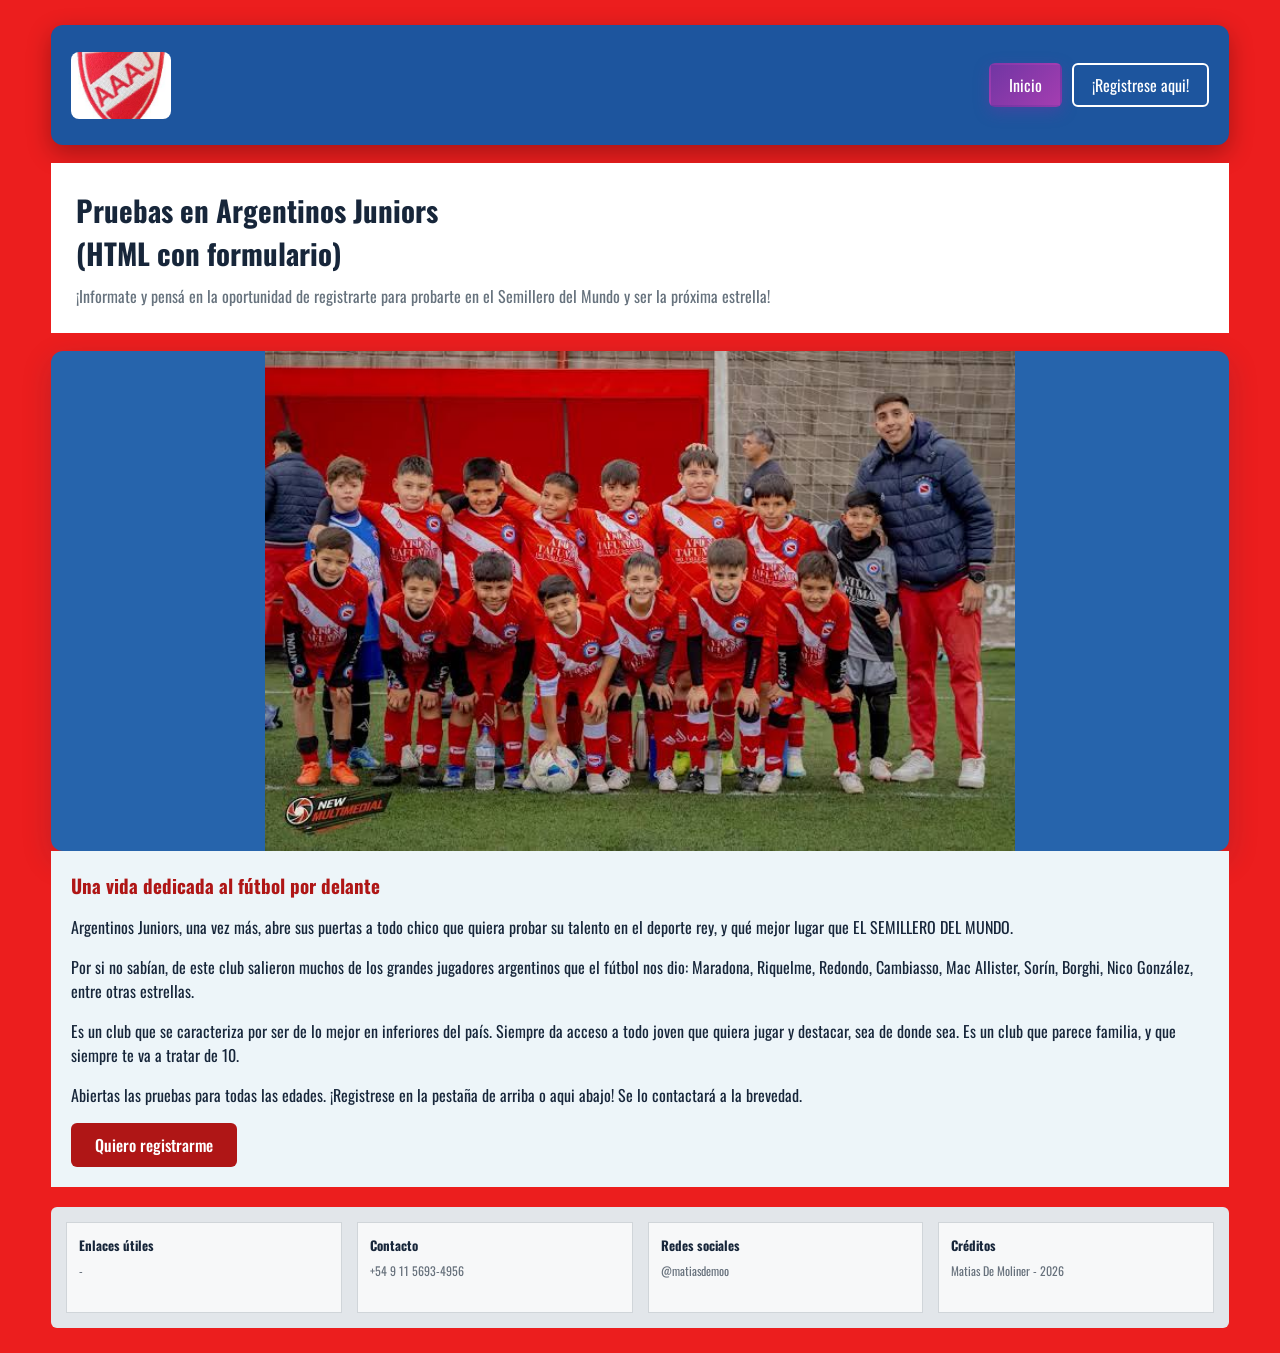
<file: index.html>
<!DOCTYPE html>
<html lang="es">
<head>
    <meta charset="UTF-8">
    <meta name="viewport" content="width=device-width, initial-scale=1.0">
    <title>FORMULARIO-TP Nº3</title>
    <link href="https://fonts.googleapis.com/css2?family=Oswald:wght@200..700&display=swap" rel="stylesheet">
    <link href="style.css" rel="stylesheet" type="text/css"/>
    <style>
       
    </style> 
</head>
<body>
    <div id="contenedor">

        <div id="encabezado">
            <img src="img/aaaj.jpg" width="200" height="67" alt="AAAJ">
            <ul class="button">
                <li><a href="index.html" class="activo">Inicio</a></li>
                <li><a href="formulario.html">¡Registrese aqui!</a></li>
            </ul>
        </div>

        <section class="presentacion">
            <h1>Pruebas en Argentinos Juniors<br>(HTML con formulario)</h1>
            <p>
                ¡Informate y pensá en la oportunidad de registrarte
                para probarte en el Semillero del Mundo y ser la
                próxima estrella!
            </p>
        </section>

        <div id="banner">
            <img src="img/banner.jpg" alt="Banner de Argentinos Juniors">
        </div>

        <section class="principal">
            <h2>Una vida dedicada al fútbol por delante</h2>
            <p>
                Argentinos Juniors, una vez más, abre sus puertas a todo chico que
                quiera probar su talento en el deporte rey, y qué mejor lugar que
                EL SEMILLERO DEL MUNDO.
            </p>
            <p>
                Por si no sabían, de este club salieron muchos de los grandes
                jugadores argentinos que el fútbol nos dio: Maradona, Riquelme, Redondo, Cambiasso,
                Mac Allister, Sorín, Borghi, Nico González, entre otras estrellas.
            </p>
            <p>
                Es un club que se caracteriza por ser de lo mejor en inferiores del país. Siempre
                da acceso a todo joven que quiera jugar y destacar, sea de donde sea. Es un club
                que parece familia, y que siempre te va a tratar de 10.
            </p>
            <p>
                Abiertas las pruebas para todas las edades. ¡Registrese en la pestaña
                de arriba o aqui abajo! Se lo contactará a la brevedad.
            </p>
            <a class="cta" href="formulario.html">Quiero registrarme</a>
        </section>

        <footer>
            <div>
                <h3>Enlaces útiles</h3>
                <p>-</p>
            </div>
            <div>
                <h3>Contacto</h3>
                <p>+54 9 11 5693-4956</p>
            </div>
            <div>
                <h3>Redes sociales</h3>
                <p>@matiasdemoo</p>
            </div>
            <div>
                <h3>Créditos</h3>
                <p>Matias De Moliner - 2026</p>
            </div>
        </footer>

    </div>
</body>
</html>
</file>
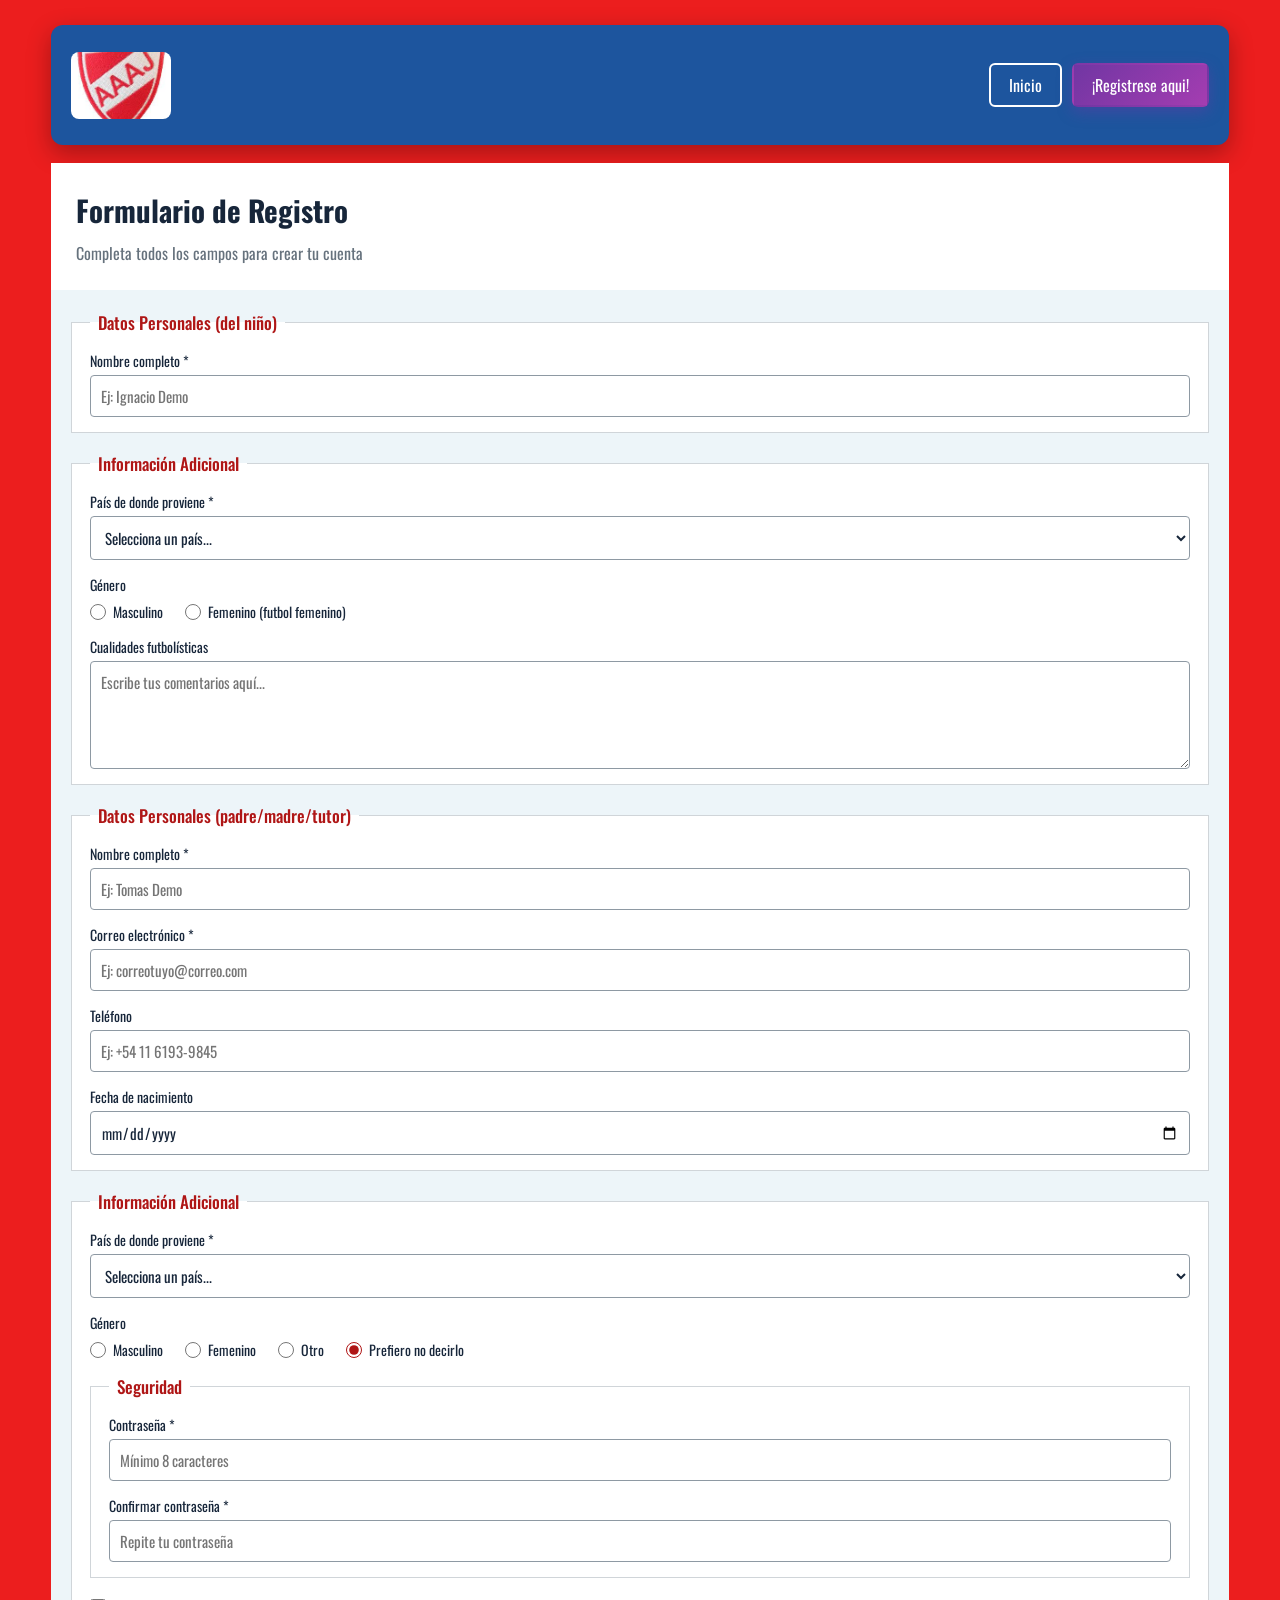
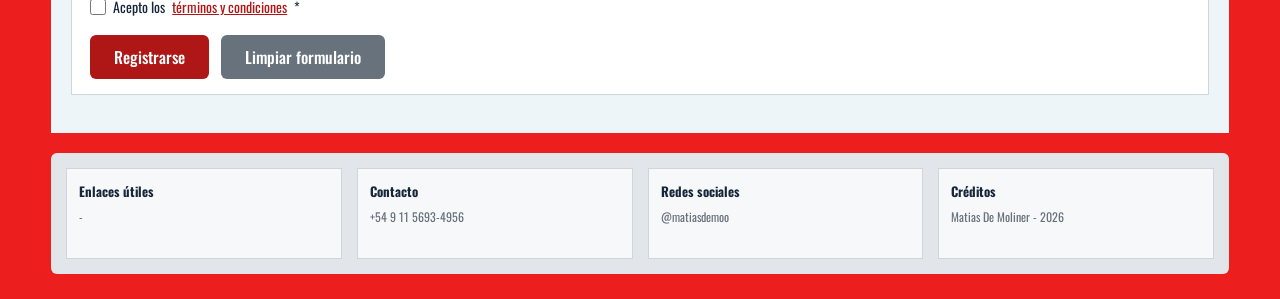
<file: formulario.html>
<!DOCTYPE html>
<html lang="es">
<head>
    <meta charset="UTF-8">
    <meta name="viewport" content="width=device-width, initial-scale=1.0">
    <link href="https://fonts.googleapis.com/css2?family=Oswald:wght@300;400;500;600;700&display=swap" rel="stylesheet">
    <link href="style.css" rel="stylesheet" type="text/css">
    <title>FORMULARIO-TP Nº3</title>
</head>
<style>
   
</style>

<body>
    <div id="contenedor">

        <div id="encabezado">
            <img src="img/aaaj.jpg" width="200" height="67" alt="AAAJ">
            <ul class="button">
                <li><a href="index.html">Inicio</a></li>
                <li><a href="formulario.html" class="activo">¡Registrese aqui!</a></li>
            </ul>
        </div>

        <section class="presentacion">
            <h1>Formulario de Registro</h1>
            <p>Completa todos los campos para crear tu cuenta</p>
        </section>

        <section class="principal">
            <form action="#" method="POST" id="registroForm">

                <fieldset>
                    <legend>Datos Personales (del niño)</legend>

                    <div>
                        <label for="nombre">Nombre completo *</label>
                        <input type="text" id="nombre" name="nombre" placeholder="Ej: Ignacio Demo" required>
                    </div>
                </fieldset>

                <fieldset>
                    <legend>Información Adicional</legend>

                    <div>
                        <label for="pais">País de donde proviene *</label>
                        <select id="pais" name="pais" required>
                               <option value="">Selecciona un país...</option>
                            <option value="ARG">Argentina</option>
                            <option value="BRA">Brasil</option>
                            <option value="BOL">Bolivia</option>
                            <option value="COL">Colombia</option>
                            <option value="ECU">Ecuador</option>
                            <option value="ESP">España</option>
                            <option value="CHI">Chile</option>
                            <option value="PER">Perú</option>
                            <option value="URU">Uruguay</option>
                            <option value="MEX">México</option>
                            <option value="VEN">Venezuela</option>
                            <option value="OTRO">Otro</option>
                        </select>
                    </div>

                    <div>
                        <label>Género</label>
                        <div>
                            <label>
                                <input type="radio" name="genero" value="masculino">
                                Masculino
                            </label>
                            <label>
                                <input type="radio" name="genero" value="femenino">
                                Femenino (futbol femenino)
                            </label>
                        </div>
                    </div>


                    <div>
                        <label for="comentarios">Cualidades futbolísticas</label>
                        <textarea id="comentarios" name="comentarios" rows="4" placeholder="Escribe tus comentarios aquí..."></textarea>
                    </div>
                </fieldset>

                 <fieldset>
                    <legend>Datos Personales (padre/madre/tutor)</legend>

                    <div>
                        <label for="nombre">Nombre completo *</label>
                        <input type="text" id="nombre" name="nombre" placeholder="Ej: Tomas Demo" required>
                    </div>

                    <div>
                        <label for="email">Correo electrónico *</label>
                        <input type="email" id="email" name="email" placeholder="Ej: correotuyo@correo.com" required>
                    </div>

                    <div>
                        <label for="telefono">Teléfono</label>
                        <input type="tel" id="telefono" name="telefono" placeholder="Ej: +54 11 6193-9845">
                    </div>

                    <div>
                        <label for="fechaNacimiento">Fecha de nacimiento</label>
                        <input type="date" id="fechaNacimiento" name="fechaNacimiento">
                    </div>
                </fieldset>

                           <fieldset>
                    <legend>Información Adicional</legend>

                    <div>
                        <label for="pais">País de donde proviene *</label>
                        <select id="pais" name="pais" required>
                            <option value="">Selecciona un país...</option>
                            <option value="ARG">Argentina</option>
                            <option value="BRA">Brasil</option>
                            <option value="BOL">Bolivia</option>
                            <option value="COL">Colombia</option>
                            <option value="ECU">Ecuador</option>
                            <option value="ESP">España</option>
                            <option value="CHI">Chile</option>
                            <option value="PER">Perú</option>
                            <option value="URU">Uruguay</option>
                            <option value="MEX">México</option>
                            <option value="VEN">Venezuela</option>
                            <option value="OTRO">Otro</option>
                        </select>
                    </div>

                    <div>
                        <label>Género</label>
                        <div>
                            <label>
                                <input type="radio" name="genero" value="masculino">
                                Masculino
                            </label>
                            <label>
                                <input type="radio" name="genero" value="femenino">
                                Femenino 
                            </label>
                            <label>
                                <input type="radio" name="genero" value="otro">
                                Otro
                            </label>
                            <label>
                                <input type="radio" name="genero" value="noDeclarar" checked>
                                Prefiero no decirlo
                            </label>
                        </div>
                    </div>


                <fieldset>
                    <legend>Seguridad</legend>

                    <div>
                        <label for="password">Contraseña *</label>
                        <input type="password" id="password" name="password" placeholder="Mínimo 8 caracteres" minlength="8" required>
                    </div>

                    <div>
                        <label for="confirmPassword">Confirmar contraseña *</label>
                        <input type="password" id="confirmPassword" name="confirmPassword" placeholder="Repite tu contraseña" minlength="8" required>
                    </div>
                </fieldset>

              
                <div class="terminos">
                    <label>
                        <input type="checkbox" name="terminos" required>
                        Acepto los <a href="#">términos y condiciones</a> *
                    </label>
                </div>

                <div class="botones">
                    <button type="submit">Registrarse</button>
                    <button type="reset">Limpiar formulario</button>
                </div>
            </form>
        </section>

        <footer>
            <div>
                <h3>Enlaces útiles</h3>
                <p>-</p>
            </div>
            <div>
                <h3>Contacto</h3>
                <p>+54 9 11 5693-4956</p>
            </div>
            <div>
                <h3>Redes sociales</h3>
                <p>@matiasdemoo</p>
            </div>
            <div>
                <h3>Créditos</h3>
                <p>Matias De Moliner - 2026</p>
            </div>
        </footer>

    </div>
</body>
</html>
</file>
<file: style.css>
@charset "utf-8";

body {
    margin: 0;
    background: #ec1e1e;
    color: #17263a;
    font-family: 'Oswald', sans-serif;
}

#contenedor {
    width: 92%;
    max-width: 1200px;
    margin: 25px auto;
}

#encabezado {
    min-height: 100px;
    display: flex;
    align-items: center;
    justify-content: space-between;
    gap: 15px;
    flex-wrap: wrap;
    padding: 10px 20px;
    background: #1d559e;
    border-radius: 12px;
    margin-bottom: 18px;
    box-shadow: 0 8px 25px rgba(0, 0, 0, 0.3);
}   

#encabezado img {
    width: 100px;
    height: 67px;
    object-fit: cover;
    border-radius: 8px;
}

.button {
    display: flex;
    gap: 10px;
    list-style: none;
    margin: 0;
    padding: 0;
}

.button a {
    display: block;
    color: white;
    text-decoration: none;
    padding: 8px 18px;
    border: 2px solid white;
    border-radius: 6px;
}

.button a:hover {
    background: rgba(255, 255, 255, 0.2);
}

.button a.activo {
    background: linear-gradient(135deg, #7136a3, #a43db1);
    border-color: transparent;
    color: white;
    box-shadow: 0 5px 15px rgba(130, 50, 170, 0.35);
}

.presentacion {
    background-color: white;
    padding: 25px;
}

.presentacion h1 {
    margin: 0 0 10px;
    font-size: 29px;
}

.presentacion p {
    margin: 0;
    color: #66727d;
}


#banner {
    margin-top: 18px;
    width: 100%;
    height: 500px;
    display: flex;
    justify-content: center;
    align-items: center;
    overflow: hidden;
    border-radius: 12px;
    background: #2664ac;
    box-shadow: 0 10px 30px rgba(20, 40, 70, 0.2);
}

#banner img {
    width: 100%;
    height: 500px;
    object-fit: contain;
    object-position: center;
    display: block;
}

.principal {
    background-color: #edf5f9;
    padding: 20px;
    border-radius: 0;
    margin-bottom: 20px;
}

.principal h2 {
    margin-top: 0;
    font-size: 19px;
    color: #af1616;
}

.cta {
    display: inline-block;
    background: #af1616;
    color: white;
    border: 0;
    border-radius: 6px;
    padding: 10px 24px;
    font: 500 16px 'Oswald', sans-serif;
    text-decoration: none;
    cursor: pointer;
}

.cta:hover {
    background: #8a1010;
}


fieldset {
    border: 1px solid #d0d5d9;
    border-radius: 0px;
    background: white;
    padding: 15px 18px;
    margin: 0 0 18px;
}

legend {
    padding: 0 8px;
    font-size: 17px;
    font-weight: 500;
    color: #af1616;
}

fieldset > div {
    margin-bottom: 14px;
}

fieldset > div:last-child {
    margin-bottom: 0;
}

label {
    display: block;
    font-size: 14px;
}

input:not([type="radio"]):not([type="checkbox"]),
select,
textarea {
    display: block;
    width: 100%;
    box-sizing: border-box;
    margin-top: 4px;
    padding: 9px 10px;
    font: 400 15px 'Oswald', sans-serif;
    color: #17263a;
    background: white;
    border: 1px solid #8e99a3;
    border-radius: 4px;
}

input:focus, select:focus, textarea:focus {
    outline: 2px solid #af1616;
    border-color: #af1616;
}

input:user-invalid, select:user-invalid {
    border-color: #af1616;
    background: #fff4f5;
}

fieldset > div > div {
    display: flex;
    flex-wrap: wrap;
    gap: 8px 22px;
    margin-top: 6px;
}

fieldset > div > div label,
.terminos label {
    display: flex;
    align-items: center;
    gap: 7px;
}

input[type="radio"],
input[type="checkbox"] {
    width: 16px;
    height: 16px;
    margin: 0;
    accent-color: #af1616;
}

.principal form a {
    color: #af1616;
}

.terminos {
    margin-bottom: 18px;
}


.botones {
    display: flex;
    gap: 12px;
    flex-wrap: wrap;
}

button {
    background: #af1616;
    color: white;
    border: 0;
    border-radius: 6px;
    padding: 10px 24px;
    font: 500 16px 'Oswald', sans-serif;
    cursor: pointer;
}

button:hover {
    background: #8a1010;
}

button[type="reset"] {
    background: #68727d;
}

button[type="reset"]:hover {
    background: #4f5861;
}


footer {
    background-color: #e2e6ea;
    display: flex;
    gap: 15px;
    padding: 15px;
    border-radius: 6px;
}

footer div {
    flex: 1;
    background-color: #f7f8f9;
    padding: 12px;
    min-height: 65px;
    border: 1px solid #d0d5d9;
}

footer h3 {
    margin: 0 0 7px;
    font-size: 13px;
}

footer p {
    margin: 0;
    color: #68727d;
    font-size: 12px;
    overflow-wrap: anywhere;
}
</file>
